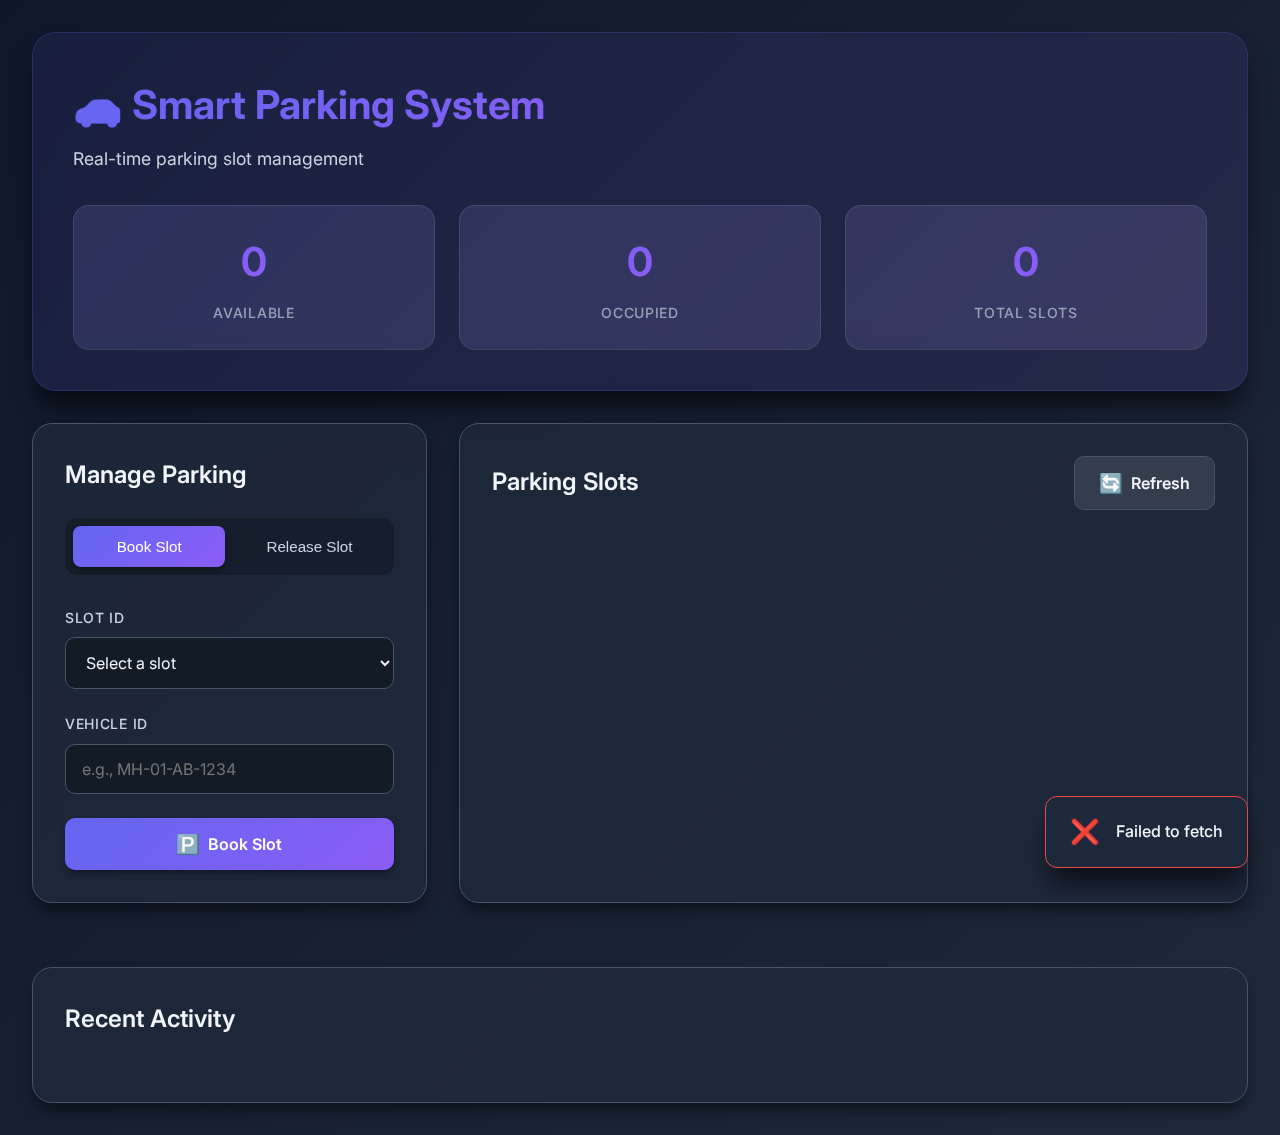
<file: Frontend/index.html>
<!DOCTYPE html>
<html lang="en">
    <head>
        <meta charset="UTF-8" />
        <meta name="viewport" content="width=device-width, initial-scale=1.0" />
        <title>Smart Parking System</title>
        <meta name="description" content="Intelligent parking slot management system with real-time availability tracking">
        <link rel="stylesheet" href="styles.css" />
    </head>
    <body>
        <div class="container">
            <!-- Header -->
            <header class="header">
                <div class="header-content">
                    <h1>🚗 Smart Parking System</h1>
                    <p class="subtitle">Real-time parking slot management</p>
                </div>
                <div class="stats-container">
                    <div class="stat-card">
                        <div class="stat-value" id="availableCount">0</div>
                        <div class="stat-label">Available</div>
                    </div>
                    <div class="stat-card">
                        <div class="stat-value" id="occupiedCount">0</div>
                        <div class="stat-label">Occupied</div>
                    </div>
                    <div class="stat-card">
                        <div class="stat-value" id="totalCount">0</div>
                        <div class="stat-label">Total Slots</div>
                    </div>
                </div>
            </header>

            <!-- Main Content -->
            <main class="main-content">
                <!-- Action Panel -->
                <section class="action-panel">
                    <div class="panel-header">
                        <h2>Manage Parking</h2>
                    </div>
                    
                    <div class="action-tabs">
                        <button class="tab-button active" data-tab="book">Book Slot</button>
                        <button class="tab-button" data-tab="release">Release Slot</button>
                    </div>

                    <!-- Book Form -->
                    <div class="tab-content active" id="book-tab">
                        <form id="bookForm" class="action-form">
                            <div class="form-group">
                                <label for="bookSlotId">Slot ID</label>
                                <select id="bookSlotId" required>
                                    <option value="">Select a slot</option>
                                </select>
                            </div>
                            <div class="form-group">
                                <label for="vehicleId">Vehicle ID</label>
                                <input type="text" id="vehicleId" placeholder="e.g., MH-01-AB-1234" required>
                            </div>
                            <button type="submit" class="btn btn-primary">
                                <span class="btn-icon">🅿️</span>
                                Book Slot
                            </button>
                        </form>
                    </div>

                    <!-- Release Form -->
                    <div class="tab-content" id="release-tab">
                        <form id="releaseForm" class="action-form">
                            <div class="form-group">
                                <label for="releaseSlotId">Slot ID</label>
                                <select id="releaseSlotId" required>
                                    <option value="">Select a slot</option>
                                </select>
                            </div>
                            <button type="submit" class="btn btn-danger">
                                <span class="btn-icon">🚪</span>
                                Release Slot
                            </button>
                        </form>
                    </div>
                </section>

                <!-- Parking Grid -->
                <section class="parking-section">
                    <div class="section-header">
                        <h2>Parking Slots</h2>
                        <button class="btn btn-secondary" id="refreshBtn">
                            <span class="btn-icon">🔄</span>
                            Refresh
                        </button>
                    </div>
                    <div class="parking-grid" id="parkingGrid">
                        <!-- Parking slots will be dynamically loaded here -->
                    </div>
                </section>

                <!-- History Section -->
                <section class="history-section">
                    <div class="section-header">
                        <h2>Recent Activity</h2>
                    </div>
                    <div class="history-list" id="historyList">
                        <!-- History items will be dynamically loaded here -->
                    </div>
                </section>
            </main>

            <!-- Notification Toast -->
            <div class="toast" id="toast">
                <span class="toast-icon" id="toastIcon"></span>
                <span class="toast-message" id="toastMessage"></span>
            </div>

            <!-- Loading Overlay -->
            <div class="loading-overlay" id="loadingOverlay">
                <div class="spinner"></div>
            </div>
        </div>

        <script src="script.js"></script>
    </body>
</html>
</file>
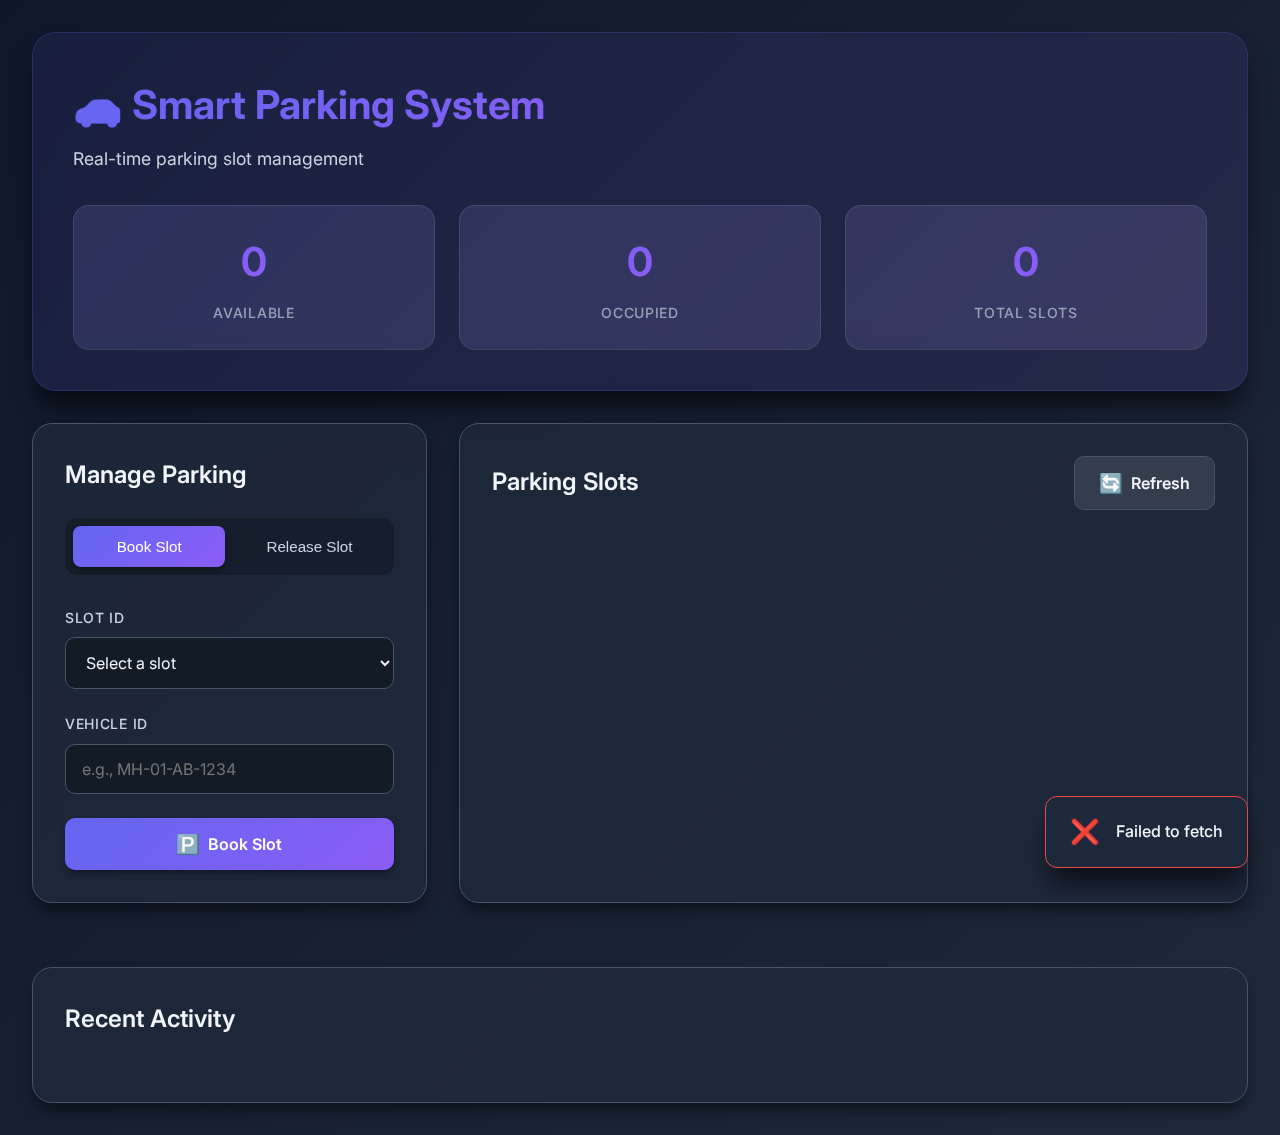
<file: Code/Frontend/index.html>
<!DOCTYPE html>
<html lang="en">
    <head>
        <meta charset="UTF-8" />
        <meta name="viewport" content="width=device-width, initial-scale=1.0" />
        <title>Smart Parking System</title>
        <meta name="description" content="Intelligent parking slot management system with real-time availability tracking">
        <link rel="stylesheet" href="styles.css" />
    </head>
    <body>
        <div class="container">
            <!-- Header -->
            <header class="header">
                <div class="header-content">
                    <h1>🚗 Smart Parking System</h1>
                    <p class="subtitle">Real-time parking slot management</p>
                </div>
                <div class="stats-container">
                    <div class="stat-card">
                        <div class="stat-value" id="availableCount">0</div>
                        <div class="stat-label">Available</div>
                    </div>
                    <div class="stat-card">
                        <div class="stat-value" id="occupiedCount">0</div>
                        <div class="stat-label">Occupied</div>
                    </div>
                    <div class="stat-card">
                        <div class="stat-value" id="totalCount">0</div>
                        <div class="stat-label">Total Slots</div>
                    </div>
                </div>
            </header>

            <!-- Main Content -->
            <main class="main-content">
                <!-- Action Panel -->
                <section class="action-panel">
                    <div class="panel-header">
                        <h2>Manage Parking</h2>
                    </div>
                    
                    <div class="action-tabs">
                        <button class="tab-button active" data-tab="book">Book Slot</button>
                        <button class="tab-button" data-tab="release">Release Slot</button>
                    </div>

                    <!-- Book Form -->
                    <div class="tab-content active" id="book-tab">
                        <form id="bookForm" class="action-form">
                            <div class="form-group">
                                <label for="bookSlotId">Slot ID</label>
                                <select id="bookSlotId" required>
                                    <option value="">Select a slot</option>
                                </select>
                            </div>
                            <div class="form-group">
                                <label for="vehicleId">Vehicle ID</label>
                                <!-- Added validation -->
                                <input 
                                    type="text" 
                                    id="vehicleId" 
                                    placeholder="e.g., MH-01-AB-1234" 
                                    pattern="[A-Za-z0-9-]{5,15}"
                                    minlength="5"
                                    maxlength="15"
                                    oninput="this.value = this.value.toUpperCase()"
                                    title="Vehicle ID must be 5-15 characters, letters and numbers only"
                                    required
                                >
                            </div>
                            <button type="submit" class="btn btn-primary">
                                <span class="btn-icon">🅿️</span>
                                Book Slot
                            </button>
                        </form>
                    </div>

                    <!-- Release Form -->
                    <div class="tab-content" id="release-tab">
                        <form id="releaseForm" class="action-form">
                            <div class="form-group">
                                <label for="releaseSlotId">Slot ID</label>
                                <select id="releaseSlotId" required>
                                    <option value="">Select a slot</option>
                                </select>
                            </div>
                            <button type="submit" class="btn btn-danger">
                                <span class="btn-icon">🚪</span>
                                Release Slot
                            </button>
                        </form>
                    </div>
                </section>

                <!-- Parking Grid -->
                <section class="parking-section">
                    <div class="section-header">
                        <h2>Parking Slots</h2>
                        <button class="btn btn-secondary" id="refreshBtn">
                            <span class="btn-icon">🔄</span>
                            Refresh
                        </button>
                    </div>
                    <div class="parking-grid" id="parkingGrid">
                        <!-- Parking slots will be dynamically loaded here -->
                    </div>
                </section>

                <!-- History Section -->
                <section class="history-section">
                    <div class="section-header">
                        <h2>Recent Activity</h2>
                    </div>
                    <div class="history-list" id="historyList">
                        <!-- History items will be dynamically loaded here -->
                    </div>
                </section>
            </main>

            <!-- Notification Toast -->
            <div class="toast" id="toast">
                <span class="toast-icon" id="toastIcon"></span>
                <span class="toast-message" id="toastMessage"></span>
            </div>

            <!-- Loading Overlay -->
            <div class="loading-overlay" id="loadingOverlay">
                <div class="spinner"></div>
            </div>
        </div>

        <script src="script.js"></script>
    </body>
</html>
</file>
<file: Frontend/styles.css>
/* Import Google Fonts */
@import url('https://fonts.googleapis.com/css2?family=Inter:wght@300;400;500;600;700&display=swap');

/* CSS Variables */
:root {
    --primary-color: #6366f1;
    --primary-dark: #4f46e5;
    --primary-light: #818cf8;
    --success-color: #10b981;
    --success-dark: #059669;
    --danger-color: #ef4444;
    --danger-dark: #dc2626;
    --warning-color: #f59e0b;
    --bg-primary: #0f172a;
    --bg-secondary: #1e293b;
    --bg-tertiary: #334155;
    --text-primary: #f1f5f9;
    --text-secondary: #cbd5e1;
    --text-muted: #94a3b8;
    --border-color: #475569;
    --shadow-sm: 0 1px 2px 0 rgba(0, 0, 0, 0.3);
    --shadow-md: 0 4px 6px -1px rgba(0, 0, 0, 0.4);
    --shadow-lg: 0 10px 15px -3px rgba(0, 0, 0, 0.5);
    --shadow-xl: 0 20px 25px -5px rgba(0, 0, 0, 0.6);
    --transition-fast: 150ms ease-in-out;
    --transition-normal: 250ms ease-in-out;
    --transition-slow: 350ms ease-in-out;
}

/* Reset & Base Styles */
* {
    margin: 0;
    padding: 0;
    box-sizing: border-box;
}

body {
    font-family: 'Inter', -apple-system, BlinkMacSystemFont, 'Segoe UI', Roboto, sans-serif;
    background: linear-gradient(135deg, #0f172a 0%, #1e293b 100%);
    color: var(--text-primary);
    min-height: 100vh;
    line-height: 1.6;
    overflow-x: hidden;
}

.container {
    max-width: 1400px;
    margin: 0 auto;
    padding: 2rem;
}

/* Header */
.header {
    background: linear-gradient(135deg, rgba(99, 102, 241, 0.1) 0%, rgba(139, 92, 246, 0.1) 100%);
    backdrop-filter: blur(10px);
    border: 1px solid rgba(99, 102, 241, 0.2);
    border-radius: 24px;
    padding: 2.5rem;
    margin-bottom: 2rem;
    box-shadow: var(--shadow-xl);
    animation: fadeInDown 0.6s ease-out;
}

.header-content h1 {
    font-size: 2.5rem;
    font-weight: 700;
    background: linear-gradient(135deg, #6366f1 0%, #a855f7 100%);
    -webkit-background-clip: text;
    -webkit-text-fill-color: transparent;
    background-clip: text;
    margin-bottom: 0.5rem;
}

.subtitle {
    color: var(--text-secondary);
    font-size: 1.1rem;
    font-weight: 400;
}

.stats-container {
    display: grid;
    grid-template-columns: repeat(auto-fit, minmax(150px, 1fr));
    gap: 1.5rem;
    margin-top: 2rem;
}

.stat-card {
    background: rgba(255, 255, 255, 0.05);
    backdrop-filter: blur(10px);
    border: 1px solid rgba(255, 255, 255, 0.1);
    border-radius: 16px;
    padding: 1.5rem;
    text-align: center;
    transition: all var(--transition-normal);
}

.stat-card:hover {
    transform: translateY(-4px);
    box-shadow: var(--shadow-lg);
    border-color: rgba(99, 102, 241, 0.4);
}

.stat-value {
    font-size: 2.5rem;
    font-weight: 700;
    background: linear-gradient(135deg, #6366f1 0%, #a855f7 100%);
    -webkit-background-clip: text;
    -webkit-text-fill-color: transparent;
    background-clip: text;
    margin-bottom: 0.5rem;
}

.stat-label {
    color: var(--text-muted);
    font-size: 0.875rem;
    text-transform: uppercase;
    letter-spacing: 0.05em;
    font-weight: 500;
}

/* Main Content */
.main-content {
    display: grid;
    grid-template-columns: 1fr 2fr;
    gap: 2rem;
    animation: fadeIn 0.8s ease-out;
}

/* Action Panel */
.action-panel {
    background: rgba(30, 41, 59, 0.8);
    backdrop-filter: blur(10px);
    border: 1px solid var(--border-color);
    border-radius: 20px;
    padding: 2rem;
    box-shadow: var(--shadow-lg);
    height: fit-content;
    position: sticky;
    top: 2rem;
}

.panel-header h2 {
    font-size: 1.5rem;
    font-weight: 600;
    margin-bottom: 1.5rem;
    color: var(--text-primary);
}

.action-tabs {
    display: flex;
    gap: 0.5rem;
    margin-bottom: 2rem;
    background: rgba(0, 0, 0, 0.2);
    padding: 0.5rem;
    border-radius: 12px;
}

.tab-button {
    flex: 1;
    padding: 0.75rem 1.5rem;
    background: transparent;
    border: none;
    color: var(--text-secondary);
    font-weight: 500;
    border-radius: 8px;
    cursor: pointer;
    transition: all var(--transition-fast);
    font-size: 0.95rem;
}

.tab-button:hover {
    background: rgba(255, 255, 255, 0.05);
    color: var(--text-primary);
}

.tab-button.active {
    background: linear-gradient(135deg, #6366f1 0%, #8b5cf6 100%);
    color: white;
    box-shadow: var(--shadow-md);
}

.tab-content {
    display: none;
}

.tab-content.active {
    display: block;
    animation: fadeIn 0.3s ease-out;
}

/* Forms */
.action-form {
    display: flex;
    flex-direction: column;
    gap: 1.5rem;
}

.form-group {
    display: flex;
    flex-direction: column;
    gap: 0.5rem;
}

.form-group label {
    font-weight: 500;
    color: var(--text-secondary);
    font-size: 0.875rem;
    text-transform: uppercase;
    letter-spacing: 0.05em;
}

.form-group input,
.form-group select {
    padding: 0.875rem 1rem;
    background: rgba(0, 0, 0, 0.3);
    border: 1px solid var(--border-color);
    border-radius: 10px;
    color: var(--text-primary);
    font-size: 1rem;
    transition: all var(--transition-fast);
    font-family: 'Inter', sans-serif;
}

.form-group input:focus,
.form-group select:focus {
    outline: none;
    border-color: var(--primary-color);
    box-shadow: 0 0 0 3px rgba(99, 102, 241, 0.1);
    background: rgba(0, 0, 0, 0.4);
}

.form-group select {
    cursor: pointer;
}

/* Buttons */
.btn {
    padding: 0.875rem 1.5rem;
    border: none;
    border-radius: 10px;
    font-weight: 600;
    font-size: 1rem;
    cursor: pointer;
    transition: all var(--transition-normal);
    display: inline-flex;
    align-items: center;
    justify-content: center;
    gap: 0.5rem;
    font-family: 'Inter', sans-serif;
    position: relative;
    overflow: hidden;
}

.btn::before {
    content: '';
    position: absolute;
    top: 50%;
    left: 50%;
    width: 0;
    height: 0;
    border-radius: 50%;
    background: rgba(255, 255, 255, 0.2);
    transform: translate(-50%, -50%);
    transition: width 0.6s, height 0.6s;
}

.btn:hover::before {
    width: 300px;
    height: 300px;
}

.btn-icon {
    font-size: 1.2rem;
    position: relative;
    z-index: 1;
}

.btn span:not(.btn-icon) {
    position: relative;
    z-index: 1;
}

.btn-primary {
    background: linear-gradient(135deg, #6366f1 0%, #8b5cf6 100%);
    color: white;
    box-shadow: var(--shadow-md);
}

.btn-primary:hover {
    transform: translateY(-2px);
    box-shadow: var(--shadow-lg);
}

.btn-primary:active {
    transform: translateY(0);
}

.btn-danger {
    background: linear-gradient(135deg, #ef4444 0%, #dc2626 100%);
    color: white;
    box-shadow: var(--shadow-md);
}

.btn-danger:hover {
    transform: translateY(-2px);
    box-shadow: var(--shadow-lg);
}

.btn-secondary {
    background: rgba(255, 255, 255, 0.1);
    color: var(--text-primary);
    border: 1px solid var(--border-color);
}

.btn-secondary:hover {
    background: rgba(255, 255, 255, 0.15);
    border-color: var(--primary-color);
}

/* Parking Section */
.parking-section {
    background: rgba(30, 41, 59, 0.8);
    backdrop-filter: blur(10px);
    border: 1px solid var(--border-color);
    border-radius: 20px;
    padding: 2rem;
    box-shadow: var(--shadow-lg);
}

.section-header {
    display: flex;
    justify-content: space-between;
    align-items: center;
    margin-bottom: 2rem;
}

.section-header h2 {
    font-size: 1.5rem;
    font-weight: 600;
    color: var(--text-primary);
}

.parking-grid {
    display: grid;
    grid-template-columns: repeat(auto-fill, minmax(200px, 1fr));
    gap: 1.5rem;
}

.parking-slot {
    background: rgba(0, 0, 0, 0.3);
    border: 2px solid var(--border-color);
    border-radius: 16px;
    padding: 1.5rem;
    transition: all var(--transition-normal);
    cursor: pointer;
    position: relative;
    overflow: hidden;
}

.parking-slot::before {
    content: '';
    position: absolute;
    top: 0;
    left: 0;
    right: 0;
    height: 4px;
    background: linear-gradient(90deg, transparent, var(--primary-color), transparent);
    transform: translateX(-100%);
    transition: transform 0.6s;
}

.parking-slot:hover::before {
    transform: translateX(100%);
}

.parking-slot:hover {
    transform: translateY(-4px);
    box-shadow: var(--shadow-lg);
}

.parking-slot.available {
    border-color: var(--success-color);
    background: rgba(16, 185, 129, 0.05);
}

.parking-slot.available:hover {
    border-color: var(--success-dark);
    background: rgba(16, 185, 129, 0.1);
}

.parking-slot.occupied {
    border-color: var(--danger-color);
    background: rgba(239, 68, 68, 0.05);
}

.parking-slot.occupied:hover {
    border-color: var(--danger-dark);
    background: rgba(239, 68, 68, 0.1);
}

.slot-header {
    display: flex;
    justify-content: space-between;
    align-items: center;
    margin-bottom: 1rem;
}

.slot-id {
    font-size: 1.5rem;
    font-weight: 700;
    color: var(--text-primary);
}

.slot-status {
    padding: 0.25rem 0.75rem;
    border-radius: 20px;
    font-size: 0.75rem;
    font-weight: 600;
    text-transform: uppercase;
    letter-spacing: 0.05em;
}

.slot-status.available {
    background: rgba(16, 185, 129, 0.2);
    color: var(--success-color);
}

.slot-status.occupied {
    background: rgba(239, 68, 68, 0.2);
    color: var(--danger-color);
}

.slot-details {
    display: flex;
    flex-direction: column;
    gap: 0.5rem;
}

.slot-info {
    font-size: 0.875rem;
    color: var(--text-muted);
}

.slot-vehicle {
    font-weight: 600;
    color: var(--text-primary);
    font-size: 0.95rem;
}

.slot-time {
    font-size: 0.75rem;
    color: var(--text-muted);
}

/* History Section */
.history-section {
    grid-column: 1 / -1;
    background: rgba(30, 41, 59, 0.8);
    backdrop-filter: blur(10px);
    border: 1px solid var(--border-color);
    border-radius: 20px;
    padding: 2rem;
    box-shadow: var(--shadow-lg);
    margin-top: 2rem;
}

.history-list {
    display: flex;
    flex-direction: column;
    gap: 1rem;
    max-height: 400px;
    overflow-y: auto;
    padding-right: 0.5rem;
}

.history-list::-webkit-scrollbar {
    width: 8px;
}

.history-list::-webkit-scrollbar-track {
    background: rgba(0, 0, 0, 0.2);
    border-radius: 10px;
}

.history-list::-webkit-scrollbar-thumb {
    background: var(--primary-color);
    border-radius: 10px;
}

.history-item {
    background: rgba(0, 0, 0, 0.3);
    border: 1px solid var(--border-color);
    border-radius: 12px;
    padding: 1rem 1.5rem;
    display: flex;
    align-items: center;
    gap: 1rem;
    transition: all var(--transition-fast);
    animation: slideInLeft 0.4s ease-out;
}

.history-item:hover {
    background: rgba(0, 0, 0, 0.4);
    border-color: var(--primary-color);
    transform: translateX(4px);
}

.history-icon {
    font-size: 1.5rem;
    width: 40px;
    height: 40px;
    display: flex;
    align-items: center;
    justify-content: center;
    border-radius: 10px;
    flex-shrink: 0;
}

.history-icon.book {
    background: rgba(16, 185, 129, 0.2);
}

.history-icon.release {
    background: rgba(239, 68, 68, 0.2);
}

.history-content {
    flex: 1;
    display: flex;
    justify-content: space-between;
    align-items: center;
}

.history-details {
    display: flex;
    flex-direction: column;
    gap: 0.25rem;
}

.history-action {
    font-weight: 600;
    color: var(--text-primary);
    font-size: 0.95rem;
}

.history-info {
    font-size: 0.875rem;
    color: var(--text-muted);
}

.history-time {
    font-size: 0.75rem;
    color: var(--text-muted);
    text-align: right;
}

.empty-history {
    text-align: center;
    padding: 3rem;
    color: var(--text-muted);
    font-size: 1rem;
}

/* Toast Notification */
.toast {
    position: fixed;
    bottom: 2rem;
    right: 2rem;
    background: rgba(30, 41, 59, 0.95);
    backdrop-filter: blur(10px);
    border: 1px solid var(--border-color);
    border-radius: 12px;
    padding: 1rem 1.5rem;
    display: flex;
    align-items: center;
    gap: 1rem;
    box-shadow: var(--shadow-xl);
    transform: translateX(400px);
    transition: transform var(--transition-normal);
    z-index: 1000;
    max-width: 400px;
}

.toast.show {
    transform: translateX(0);
    animation: slideInRight 0.4s ease-out;
}

.toast-icon {
    font-size: 1.5rem;
}

.toast-message {
    color: var(--text-primary);
    font-weight: 500;
}

.toast.success {
    border-color: var(--success-color);
}

.toast.error {
    border-color: var(--danger-color);
}

.toast.warning {
    border-color: var(--warning-color);
}

/* Loading Overlay */
.loading-overlay {
    position: fixed;
    top: 0;
    left: 0;
    right: 0;
    bottom: 0;
    background: rgba(15, 23, 42, 0.8);
    backdrop-filter: blur(5px);
    display: none;
    align-items: center;
    justify-content: center;
    z-index: 999;
}

.loading-overlay.show {
    display: flex;
}

.spinner {
    width: 60px;
    height: 60px;
    border: 4px solid rgba(99, 102, 241, 0.2);
    border-top-color: var(--primary-color);
    border-radius: 50%;
    animation: spin 0.8s linear infinite;
}

/* Animations */
@keyframes fadeIn {
    from {
        opacity: 0;
    }
    to {
        opacity: 1;
    }
}

@keyframes fadeInDown {
    from {
        opacity: 0;
        transform: translateY(-20px);
    }
    to {
        opacity: 1;
        transform: translateY(0);
    }
}

@keyframes slideInLeft {
    from {
        opacity: 0;
        transform: translateX(-20px);
    }
    to {
        opacity: 1;
        transform: translateX(0);
    }
}

@keyframes slideInRight {
    from {
        transform: translateX(400px);
    }
    to {
        transform: translateX(0);
    }
}

@keyframes spin {
    to {
        transform: rotate(360deg);
    }
}

/* Responsive Design */
@media (max-width: 1024px) {
    .main-content {
        grid-template-columns: 1fr;
    }

    .action-panel {
        position: static;
    }

    .parking-grid {
        grid-template-columns: repeat(auto-fill, minmax(180px, 1fr));
    }
}

@media (max-width: 768px) {
    .container {
        padding: 1rem;
    }

    .header {
        padding: 1.5rem;
    }

    .header-content h1 {
        font-size: 2rem;
    }

    .stats-container {
        grid-template-columns: repeat(3, 1fr);
        gap: 1rem;
    }

    .stat-card {
        padding: 1rem;
    }

    .stat-value {
        font-size: 2rem;
    }

    .parking-grid {
        grid-template-columns: repeat(auto-fill, minmax(150px, 1fr));
        gap: 1rem;
    }

    .parking-slot {
        padding: 1rem;
    }

    .toast {
        bottom: 1rem;
        right: 1rem;
        left: 1rem;
        max-width: none;
    }

    .history-content {
        flex-direction: column;
        align-items: flex-start;
        gap: 0.5rem;
    }

    .history-time {
        text-align: left;
    }
}

@media (max-width: 480px) {
    .header-content h1 {
        font-size: 1.5rem;
    }

    .subtitle {
        font-size: 0.95rem;
    }

    .stats-container {
        grid-template-columns: 1fr;
    }

    .action-tabs {
        flex-direction: column;
    }

    .parking-grid {
        grid-template-columns: 1fr;
    }
}
</file>
<file: Code/Frontend/styles.css>
/* Import Google Fonts */
@import url('https://fonts.googleapis.com/css2?family=Inter:wght@300;400;500;600;700&display=swap');

/* CSS Variables */
:root {
    --primary-color: #6366f1;
    --primary-dark: #4f46e5;
    --primary-light: #818cf8;
    --success-color: #10b981;
    --success-dark: #059669;
    --danger-color: #ef4444;
    --danger-dark: #dc2626;
    --warning-color: #f59e0b;
    --bg-primary: #0f172a;
    --bg-secondary: #1e293b;
    --bg-tertiary: #334155;
    --text-primary: #f1f5f9;
    --text-secondary: #cbd5e1;
    --text-muted: #94a3b8;
    --border-color: #475569;
    --shadow-sm: 0 1px 2px 0 rgba(0, 0, 0, 0.3);
    --shadow-md: 0 4px 6px -1px rgba(0, 0, 0, 0.4);
    --shadow-lg: 0 10px 15px -3px rgba(0, 0, 0, 0.5);
    --shadow-xl: 0 20px 25px -5px rgba(0, 0, 0, 0.6);
    --transition-fast: 150ms ease-in-out;
    --transition-normal: 250ms ease-in-out;
    --transition-slow: 350ms ease-in-out;
}

/* Reset & Base Styles */
* {
    margin: 0;
    padding: 0;
    box-sizing: border-box;
}

body {
    font-family: 'Inter', -apple-system, BlinkMacSystemFont, 'Segoe UI', Roboto, sans-serif;
    background: linear-gradient(135deg, #0f172a 0%, #1e293b 100%);
    color: var(--text-primary);
    min-height: 100vh;
    line-height: 1.6;
    overflow-x: hidden;
}

.container {
    max-width: 1400px;
    margin: 0 auto;
    padding: 2rem;
}

/* Header */
.header {
    background: linear-gradient(135deg, rgba(99, 102, 241, 0.1) 0%, rgba(139, 92, 246, 0.1) 100%);
    backdrop-filter: blur(10px);
    border: 1px solid rgba(99, 102, 241, 0.2);
    border-radius: 24px;
    padding: 2.5rem;
    margin-bottom: 2rem;
    box-shadow: var(--shadow-xl);
    animation: fadeInDown 0.6s ease-out;
}

.header-content h1 {
    font-size: 2.5rem;
    font-weight: 700;
    background: linear-gradient(135deg, #6366f1 0%, #a855f7 100%);
    -webkit-background-clip: text;
    -webkit-text-fill-color: transparent;
    background-clip: text;
    margin-bottom: 0.5rem;
}

.subtitle {
    color: var(--text-secondary);
    font-size: 1.1rem;
    font-weight: 400;
}

.stats-container {
    display: grid;
    grid-template-columns: repeat(auto-fit, minmax(150px, 1fr));
    gap: 1.5rem;
    margin-top: 2rem;
}

.stat-card {
    background: rgba(255, 255, 255, 0.05);
    backdrop-filter: blur(10px);
    border: 1px solid rgba(255, 255, 255, 0.1);
    border-radius: 16px;
    padding: 1.5rem;
    text-align: center;
    transition: all var(--transition-normal);
}

.stat-card:hover {
    transform: translateY(-4px);
    box-shadow: var(--shadow-lg);
    border-color: rgba(99, 102, 241, 0.4);
}

.stat-value {
    font-size: 2.5rem;
    font-weight: 700;
    background: linear-gradient(135deg, #6366f1 0%, #a855f7 100%);
    -webkit-background-clip: text;
    -webkit-text-fill-color: transparent;
    background-clip: text;
    margin-bottom: 0.5rem;
}

.stat-label {
    color: var(--text-muted);
    font-size: 0.875rem;
    text-transform: uppercase;
    letter-spacing: 0.05em;
    font-weight: 500;
}

/* Main Content */
.main-content {
    display: grid;
    grid-template-columns: 1fr 2fr;
    gap: 2rem;
    animation: fadeIn 0.8s ease-out;
}

/* Action Panel */
.action-panel {
    background: rgba(30, 41, 59, 0.8);
    backdrop-filter: blur(10px);
    border: 1px solid var(--border-color);
    border-radius: 20px;
    padding: 2rem;
    box-shadow: var(--shadow-lg);
    height: fit-content;
    position: sticky;
    top: 2rem;
}

.panel-header h2 {
    font-size: 1.5rem;
    font-weight: 600;
    margin-bottom: 1.5rem;
    color: var(--text-primary);
}

.action-tabs {
    display: flex;
    gap: 0.5rem;
    margin-bottom: 2rem;
    background: rgba(0, 0, 0, 0.2);
    padding: 0.5rem;
    border-radius: 12px;
}

.tab-button {
    flex: 1;
    padding: 0.75rem 1.5rem;
    background: transparent;
    border: none;
    color: var(--text-secondary);
    font-weight: 500;
    border-radius: 8px;
    cursor: pointer;
    transition: all var(--transition-fast);
    font-size: 0.95rem;
}

.tab-button:hover {
    background: rgba(255, 255, 255, 0.05);
    color: var(--text-primary);
}

.tab-button.active {
    background: linear-gradient(135deg, #6366f1 0%, #8b5cf6 100%);
    color: white;
    box-shadow: var(--shadow-md);
}

.tab-content {
    display: none;
}

.tab-content.active {
    display: block;
    animation: fadeIn 0.3s ease-out;
}

/* Forms */
.action-form {
    display: flex;
    flex-direction: column;
    gap: 1.5rem;
}

.form-group {
    display: flex;
    flex-direction: column;
    gap: 0.5rem;
}

.form-group label {
    font-weight: 500;
    color: var(--text-secondary);
    font-size: 0.875rem;
    text-transform: uppercase;
    letter-spacing: 0.05em;
}

.form-group input,
.form-group select {
    padding: 0.875rem 1rem;
    background: rgba(0, 0, 0, 0.3);
    border: 1px solid var(--border-color);
    border-radius: 10px;
    color: var(--text-primary);
    font-size: 1rem;
    transition: all var(--transition-fast);
    font-family: 'Inter', sans-serif;
}

.form-group input:focus,
.form-group select:focus {
    outline: none;
    border-color: var(--primary-color);
    box-shadow: 0 0 0 3px rgba(99, 102, 241, 0.1);
    background: rgba(0, 0, 0, 0.4);
}

.form-group select {
    cursor: pointer;
}

/* Buttons */
.btn {
    padding: 0.875rem 1.5rem;
    border: none;
    border-radius: 10px;
    font-weight: 600;
    font-size: 1rem;
    cursor: pointer;
    transition: all var(--transition-normal);
    display: inline-flex;
    align-items: center;
    justify-content: center;
    gap: 0.5rem;
    font-family: 'Inter', sans-serif;
    position: relative;
    overflow: hidden;
}

.btn::before {
    content: '';
    position: absolute;
    top: 50%;
    left: 50%;
    width: 0;
    height: 0;
    border-radius: 50%;
    background: rgba(255, 255, 255, 0.2);
    transform: translate(-50%, -50%);
    transition: width 0.6s, height 0.6s;
}

.btn:hover::before {
    width: 300px;
    height: 300px;
}

.btn-icon {
    font-size: 1.2rem;
    position: relative;
    z-index: 1;
}

.btn span:not(.btn-icon) {
    position: relative;
    z-index: 1;
}

.btn-primary {
    background: linear-gradient(135deg, #6366f1 0%, #8b5cf6 100%);
    color: white;
    box-shadow: var(--shadow-md);
}

.btn-primary:hover {
    transform: translateY(-2px);
    box-shadow: var(--shadow-lg);
}

.btn-primary:active {
    transform: translateY(0);
}

.btn-danger {
    background: linear-gradient(135deg, #ef4444 0%, #dc2626 100%);
    color: white;
    box-shadow: var(--shadow-md);
}

.btn-danger:hover {
    transform: translateY(-2px);
    box-shadow: var(--shadow-lg);
}

.btn-secondary {
    background: rgba(255, 255, 255, 0.1);
    color: var(--text-primary);
    border: 1px solid var(--border-color);
}

.btn-secondary:hover {
    background: rgba(255, 255, 255, 0.15);
    border-color: var(--primary-color);
}

/* Parking Section */
.parking-section {
    background: rgba(30, 41, 59, 0.8);
    backdrop-filter: blur(10px);
    border: 1px solid var(--border-color);
    border-radius: 20px;
    padding: 2rem;
    box-shadow: var(--shadow-lg);
}

.section-header {
    display: flex;
    justify-content: space-between;
    align-items: center;
    margin-bottom: 2rem;
}

.section-header h2 {
    font-size: 1.5rem;
    font-weight: 600;
    color: var(--text-primary);
}

.parking-grid {
    display: grid;
    grid-template-columns: repeat(auto-fill, minmax(200px, 1fr));
    gap: 1.5rem;
}

.parking-slot {
    background: rgba(0, 0, 0, 0.3);
    border: 2px solid var(--border-color);
    border-radius: 16px;
    padding: 1.5rem;
    transition: all var(--transition-normal);
    cursor: pointer;
    position: relative;
    overflow: hidden;
}

.parking-slot::before {
    content: '';
    position: absolute;
    top: 0;
    left: 0;
    right: 0;
    height: 4px;
    background: linear-gradient(90deg, transparent, var(--primary-color), transparent);
    transform: translateX(-100%);
    transition: transform 0.6s;
}

.parking-slot:hover::before {
    transform: translateX(100%);
}

.parking-slot:hover {
    transform: translateY(-4px);
    box-shadow: var(--shadow-lg);
}

.parking-slot.available {
    border-color: var(--success-color);
    background: rgba(16, 185, 129, 0.05);
}

.parking-slot.available:hover {
    border-color: var(--success-dark);
    background: rgba(16, 185, 129, 0.1);
}

.parking-slot.occupied {
    border-color: var(--danger-color);
    background: rgba(239, 68, 68, 0.05);
}

.parking-slot.occupied:hover {
    border-color: var(--danger-dark);
    background: rgba(239, 68, 68, 0.1);
}

.slot-header {
    display: flex;
    justify-content: space-between;
    align-items: center;
    margin-bottom: 1rem;
}

.slot-id {
    font-size: 1.5rem;
    font-weight: 700;
    color: var(--text-primary);
}

.slot-status {
    padding: 0.25rem 0.75rem;
    border-radius: 20px;
    font-size: 0.75rem;
    font-weight: 600;
    text-transform: uppercase;
    letter-spacing: 0.05em;
}

.slot-status.available {
    background: rgba(16, 185, 129, 0.2);
    color: var(--success-color);
}

.slot-status.occupied {
    background: rgba(239, 68, 68, 0.2);
    color: var(--danger-color);
}

.slot-details {
    display: flex;
    flex-direction: column;
    gap: 0.5rem;
}

.slot-info {
    font-size: 0.875rem;
    color: var(--text-muted);
}

.slot-vehicle {
    font-weight: 600;
    color: var(--text-primary);
    font-size: 0.95rem;
}

.slot-time {
    font-size: 0.75rem;
    color: var(--text-muted);
}

/* History Section */
.history-section {
    grid-column: 1 / -1;
    background: rgba(30, 41, 59, 0.8);
    backdrop-filter: blur(10px);
    border: 1px solid var(--border-color);
    border-radius: 20px;
    padding: 2rem;
    box-shadow: var(--shadow-lg);
    margin-top: 2rem;
}

.history-list {
    display: flex;
    flex-direction: column;
    gap: 1rem;
    max-height: 400px;
    overflow-y: auto;
    padding-right: 0.5rem;
}

.history-list::-webkit-scrollbar {
    width: 8px;
}

.history-list::-webkit-scrollbar-track {
    background: rgba(0, 0, 0, 0.2);
    border-radius: 10px;
}

.history-list::-webkit-scrollbar-thumb {
    background: var(--primary-color);
    border-radius: 10px;
}

.history-item {
    background: rgba(0, 0, 0, 0.3);
    border: 1px solid var(--border-color);
    border-radius: 12px;
    padding: 1rem 1.5rem;
    display: flex;
    align-items: center;
    gap: 1rem;
    transition: all var(--transition-fast);
    animation: slideInLeft 0.4s ease-out;
}

.history-item:hover {
    background: rgba(0, 0, 0, 0.4);
    border-color: var(--primary-color);
    transform: translateX(4px);
}

.history-icon {
    font-size: 1.5rem;
    width: 40px;
    height: 40px;
    display: flex;
    align-items: center;
    justify-content: center;
    border-radius: 10px;
    flex-shrink: 0;
}

.history-icon.book {
    background: rgba(16, 185, 129, 0.2);
}

.history-icon.release {
    background: rgba(239, 68, 68, 0.2);
}

.history-content {
    flex: 1;
    display: flex;
    justify-content: space-between;
    align-items: center;
}

.history-details {
    display: flex;
    flex-direction: column;
    gap: 0.25rem;
}

.history-action {
    font-weight: 600;
    color: var(--text-primary);
    font-size: 0.95rem;
}

.history-info {
    font-size: 0.875rem;
    color: var(--text-muted);
}

.history-time {
    font-size: 0.75rem;
    color: var(--text-muted);
    text-align: right;
}

.empty-history {
    text-align: center;
    padding: 3rem;
    color: var(--text-muted);
    font-size: 1rem;
}

/* Toast Notification */
.toast {
    position: fixed;
    bottom: 2rem;
    right: 2rem;
    background: rgba(30, 41, 59, 0.95);
    backdrop-filter: blur(10px);
    border: 1px solid var(--border-color);
    border-radius: 12px;
    padding: 1rem 1.5rem;
    display: flex;
    align-items: center;
    gap: 1rem;
    box-shadow: var(--shadow-xl);
    transform: translateX(125%);
    transition: transform var(--transition-normal);
    z-index: 1000;
    max-width: 400px;
}

.toast.show {
    transform: translateX(0);
    animation: slideInRight 0.4s ease-out;
}

.toast-icon {
    font-size: 1.5rem;
}

.toast-message {
    color: var(--text-primary);
    font-weight: 500;
}

.toast.success {
    border-color: var(--success-color);
}

.toast.error {
    border-color: var(--danger-color);
}

.toast.warning {
    border-color: var(--warning-color);
}

/* Loading Overlay */
.loading-overlay {
    position: fixed;
    top: 0;
    left: 0;
    right: 0;
    bottom: 0;
    background: rgba(15, 23, 42, 0.8);
    backdrop-filter: blur(5px);
    display: none;
    align-items: center;
    justify-content: center;
    z-index: 999;
}

.loading-overlay.show {
    display: flex;
}

.spinner {
    width: 60px;
    height: 60px;
    border: 4px solid rgba(99, 102, 241, 0.2);
    border-top-color: var(--primary-color);
    border-radius: 50%;
    animation: spin 0.8s linear infinite;
}

/* Animations */
@keyframes fadeIn {
    from {
        opacity: 0;
    }
    to {
        opacity: 1;
    }
}

@keyframes fadeInDown {
    from {
        opacity: 0;
        transform: translateY(-20px);
    }
    to {
        opacity: 1;
        transform: translateY(0);
    }
}

@keyframes slideInLeft {
    from {
        opacity: 0;
        transform: translateX(-20px);
    }
    to {
        opacity: 1;
        transform: translateX(0);
    }
}

@keyframes slideInRight {
    from {
        transform: translateX(400px);
    }
    to {
        transform: translateX(0);
    }
}

@keyframes spin {
    to {
        transform: rotate(360deg);
    }
}

/* Responsive Design */
@media (max-width: 1024px) {
    .main-content {
        grid-template-columns: 1fr;
    }

    .action-panel {
        position: static;
    }

    .parking-grid {
        grid-template-columns: repeat(auto-fill, minmax(180px, 1fr));
    }
}

@media (max-width: 768px) {
    .container {
        padding: 1rem;
    }

    .header {
        padding: 1.5rem;
    }

    .header-content h1 {
        font-size: 2rem;
    }

    .stats-container {
        grid-template-columns: repeat(3, 1fr);
        gap: 1rem;
    }

    .stat-card {
        padding: 1rem;
    }

    .stat-value {
        font-size: 2rem;
    }

    .parking-grid {
        grid-template-columns: repeat(auto-fill, minmax(150px, 1fr));
        gap: 1rem;
    }

    .parking-slot {
        padding: 1rem;
    }

    .toast {
        bottom: 1rem;
        right: 1rem;
        left: 1rem;
        max-width: none;
    }

    .history-content {
        flex-direction: column;
        align-items: flex-start;
        gap: 0.5rem;
    }

    .history-time {
        text-align: left;
    }
}

@media (max-width: 480px) {
    .header-content h1 {
        font-size: 1.5rem;
    }

    .subtitle {
        font-size: 0.95rem;
    }

    .stats-container {
        grid-template-columns: 1fr;
    }

    .action-tabs {
        flex-direction: column;
    }

    .parking-grid {
        grid-template-columns: 1fr;
    }
}
</file>
